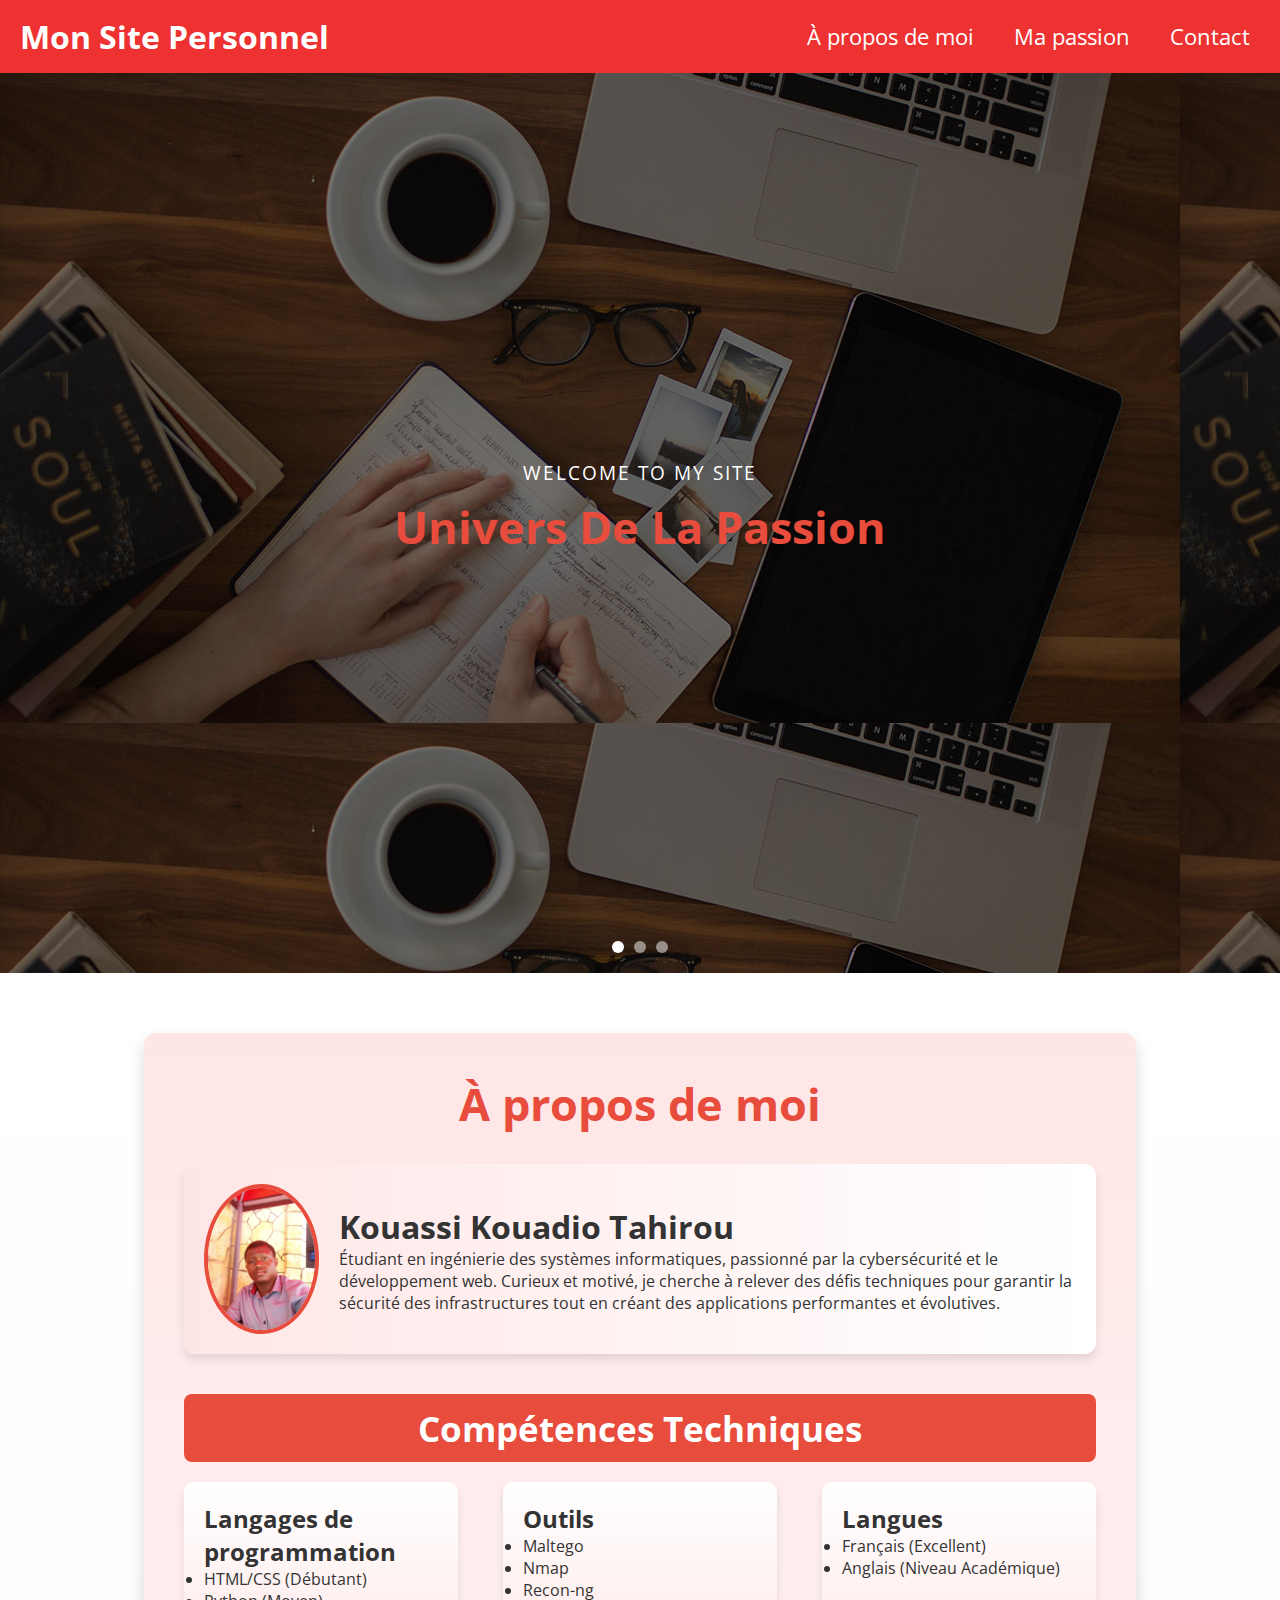
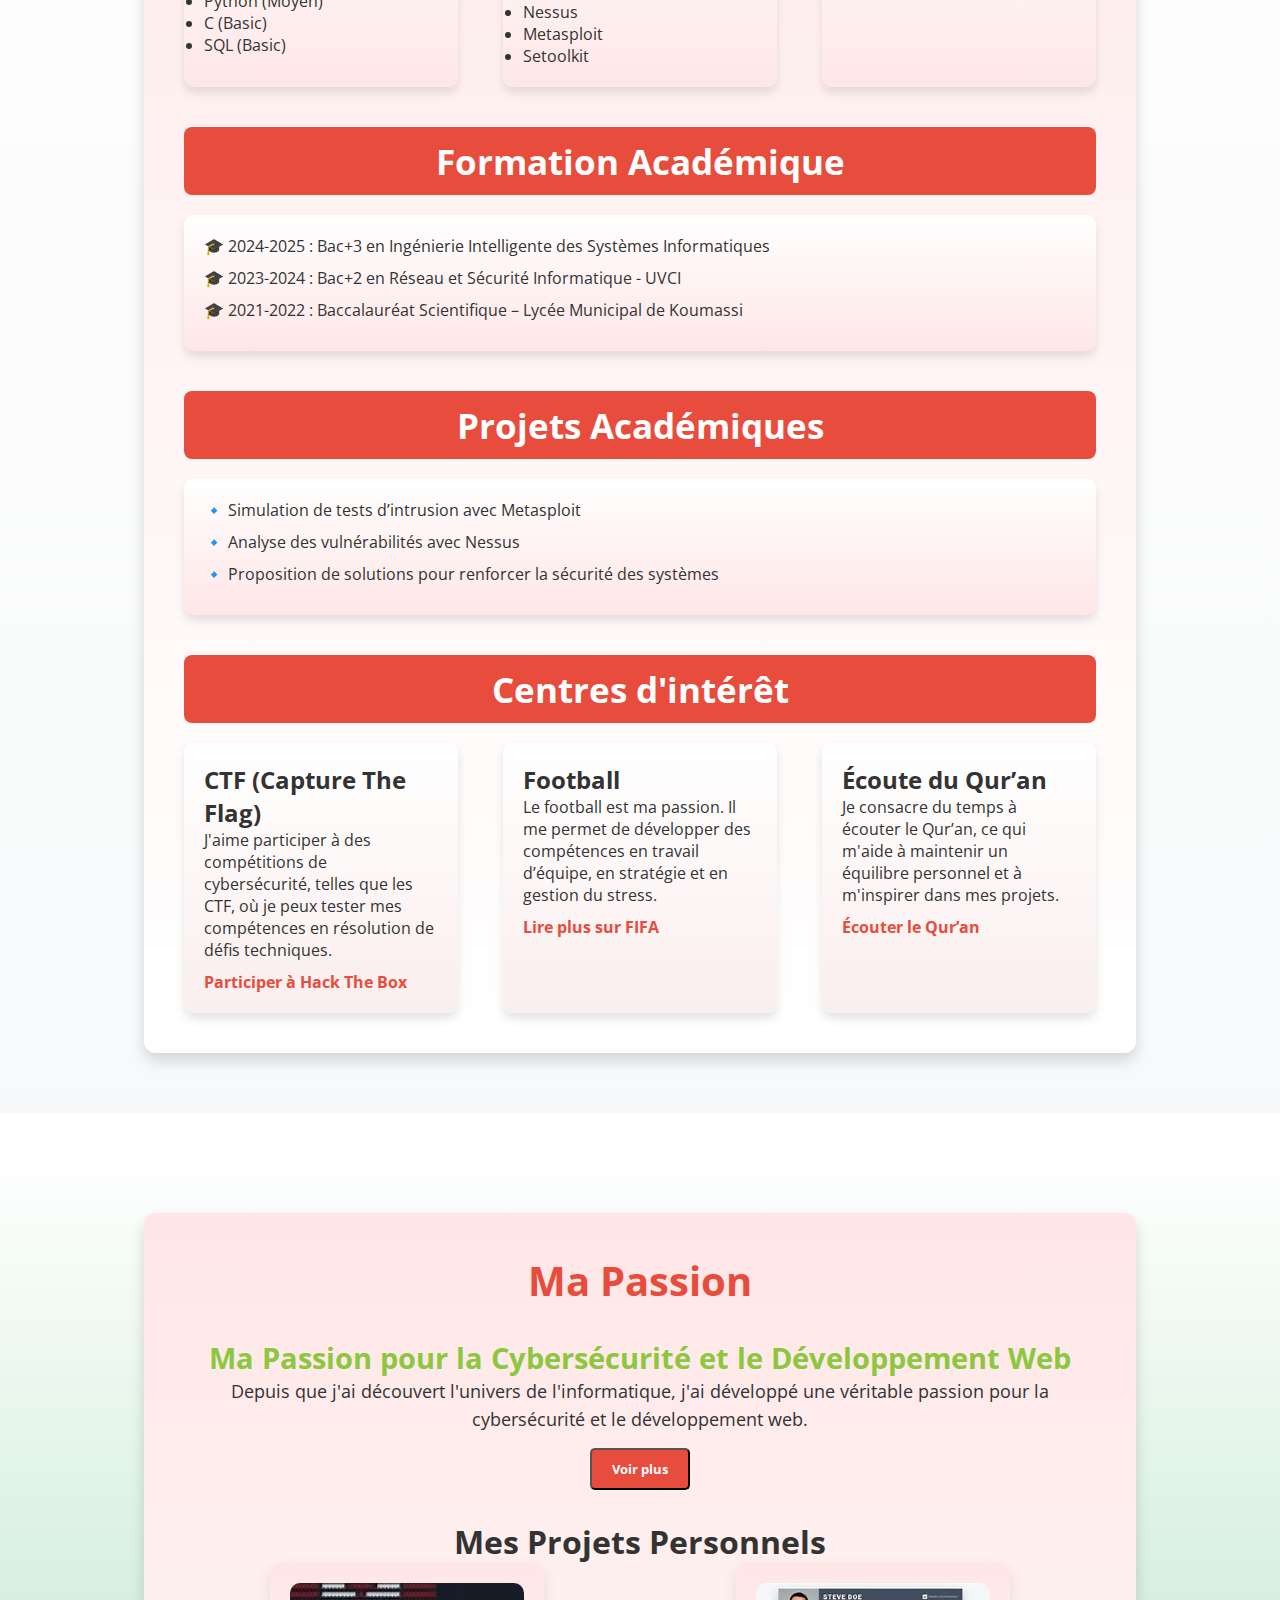
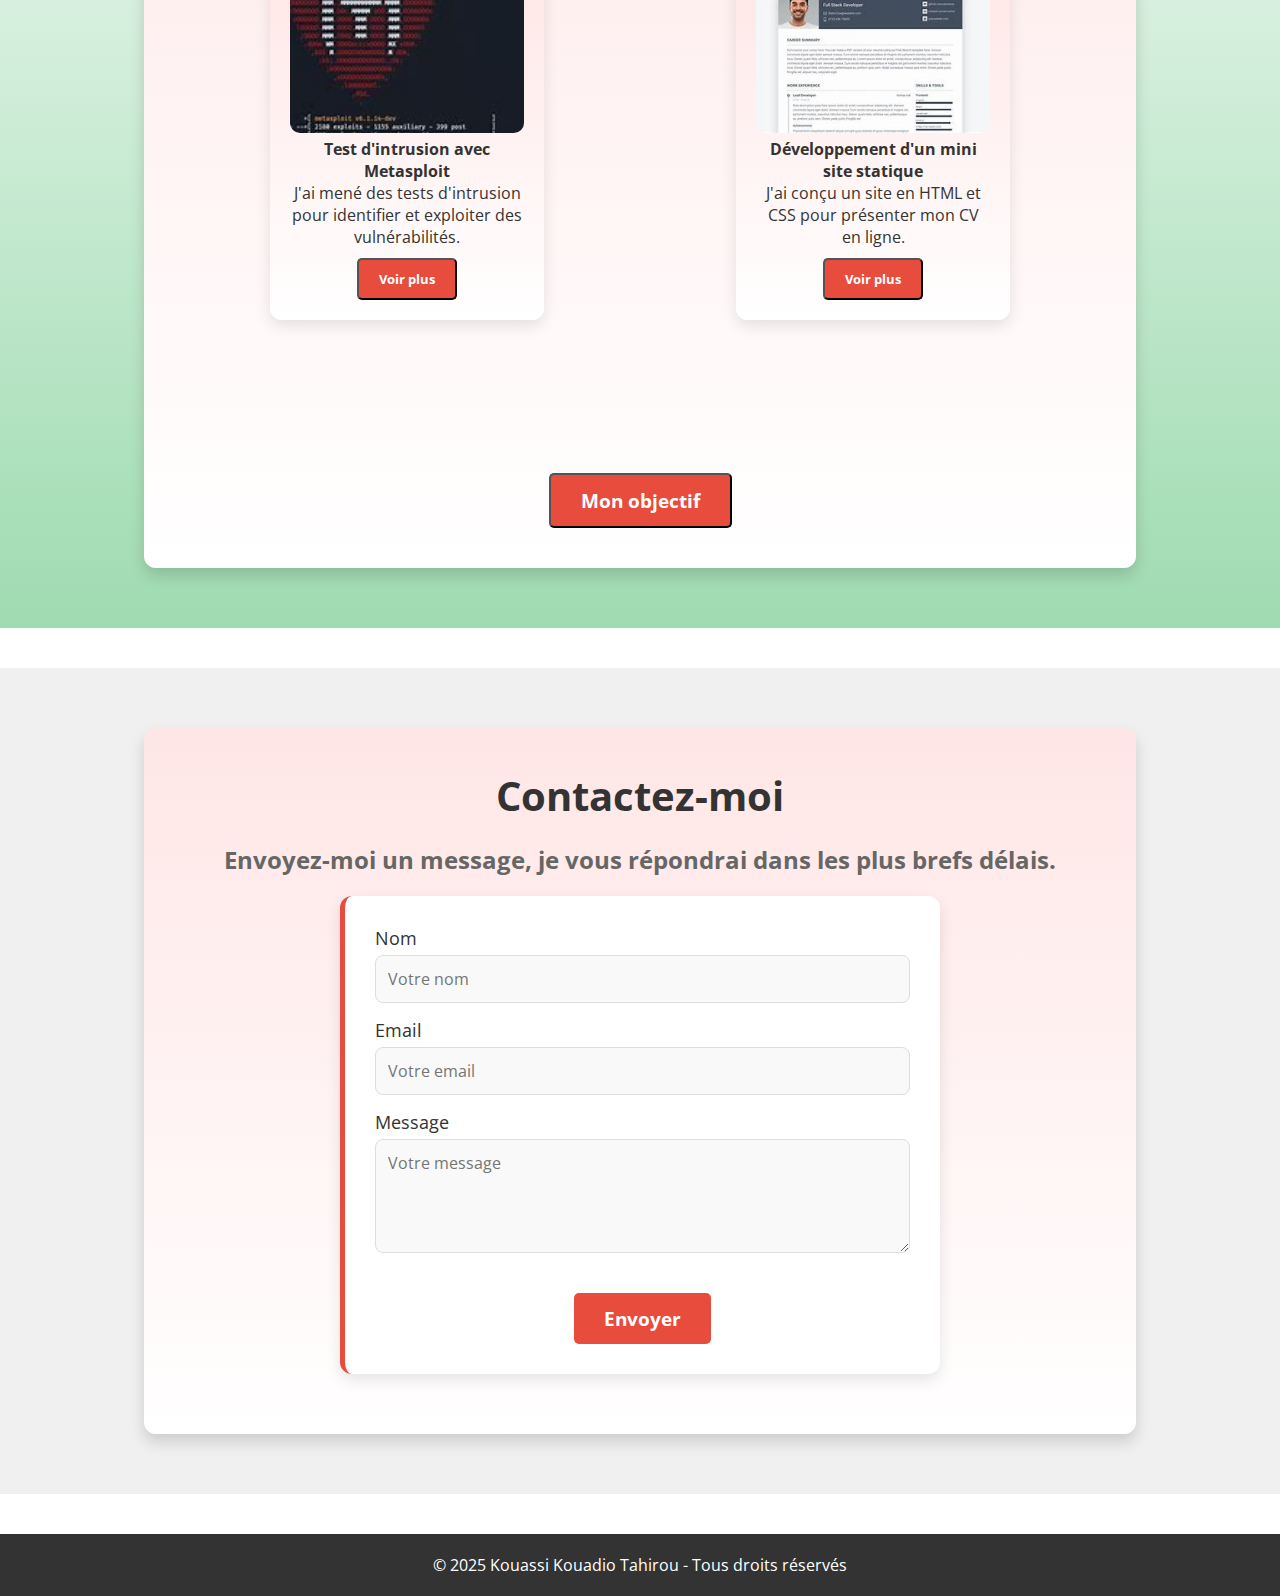
<file: index.html>
<!DOCTYPE html>
<html lang="fr">
<head>
    <meta charset="UTF-8">
    <meta name="viewport" content="width=device-width, initial-scale=1.0">
    <title>Mon Site Personnel</title>
    <link rel="stylesheet" href="style.css">
    <link rel="stylesheet" href="https://cdnjs.cloudflare.com/ajax/libs/font-awesome/4.7.0/css/font-awesome.min.css">
    <link href="https://fonts.googleapis.com/css2?family=Open+Sans:wght@400;500;700&display=swap" rel="stylesheet">
</head>
<body>
    

    <!-- Navigation -->
    <header>
        <nav class="navbar">
            <div class="logo">Mon <span class="highlight">Site</span> Personnel</div>
            <ul class="nav-links">
                <li><a href="#about">À propos de moi</a></li>
                <li><a href="#passion">Ma passion</a></li>
                <li><a href="#contact">Contact</a></li>
            </ul>
        </nav>
    </header>


    <!--Image background-->
    <div class="slider">
      <div class="content">
          <p class="subtitle">WELCOME TO MY SITE</p>
          <h1>Univers De La Passion</h1>
          
      </div>

      <!-- Dots navigation -->
      <div class="dots">
          <span class="dot active" data-slide="0"></span>
          <span class="dot" data-slide="1"></span>
          <span class="dot" data-slide="2"></span>
      </div>
    </div>

   <!-- Section "À propos de moi" #################################################################---->

<section id="about" class="about-section">
  <div class="container">
    <!-- Titre Principal -->
    <h1>À propos de moi</h1>

    <!-- Bloc Informations personnelles -->
    <div class="author-info">
      <img src="imag/moi3.jpg" alt="Tahirou" class="author-photo">
      <div class="bio-info">
        <h2>Kouassi Kouadio Tahirou</h2>
        <p>
          Étudiant en ingénierie des systèmes informatiques, passionné par la cybersécurité 
          et le développement web. Curieux et motivé, je cherche à relever des défis techniques 
          pour garantir la sécurité des infrastructures tout en créant des applications performantes et évolutives.
        </p>
      </div>
    </div>

    <!-- Compétences techniques -->
    <h2 class="section-title">Compétences Techniques</h2>
    <div class="skills">
      <div class="skill-category">
        <h3>Langages de programmation</h3>
        <ul>
          <li>HTML/CSS (Débutant)</li>
          <li>Python (Moyen)</li>
          <li>C (Basic)</li>
          <li>SQL (Basic)</li>
        </ul>
      </div>
      <div class="skill-category">
        <h3>Outils</h3>
        <ul>
          <li>Maltego</li>
          <li>Nmap</li>
          <li>Recon-ng</li>
          <li>Nessus</li>
          <li>Metasploit</li>
          <li>Setoolkit</li>
        </ul>
      </div>
      <div class="skill-category">
        <h3>Langues</h3>
        <ul>
          <li>Français (Excellent)</li>
          <li>Anglais (Niveau Académique)</li>
        </ul>
      </div>
    </div>

    <!-- Formation académique -->
    <h2 class="section-title">Formation Académique</h2>
    <ul class="academic-list">
      <li>🎓 2024-2025 : Bac+3 en Ingénierie Intelligente des Systèmes Informatiques</li>
      <li>🎓 2023-2024 : Bac+2 en Réseau et Sécurité Informatique - UVCI</li>
      <li>🎓 2021-2022 : Baccalauréat Scientifique – Lycée Municipal de Koumassi</li>
    </ul>

    <!-- Projets académiques -->
    <h2 class="section-title">Projets Académiques</h2>
    <ul class="academic-list">
      <li>🔹 Simulation de tests d’intrusion avec Metasploit</li>
      <li>🔹 Analyse des vulnérabilités avec Nessus</li>
      <li>🔹 Proposition de solutions pour renforcer la sécurité des systèmes</li>
    </ul>

    <!-- Centres d'intérêt -->
    <h2 class="section-title">Centres d'intérêt</h2>
    <div class="interests">
      <div class="interest">
        <h3>CTF (Capture The Flag)</h3>
        <p>J'aime participer à des compétitions de cybersécurité, telles que les CTF, où je peux tester mes compétences en résolution de défis techniques.</p>
        <a href="https://www.hackthebox.eu/" target="_blank">Participer à Hack The Box</a>
      </div>
      <div class="interest">
        <h3>Football</h3>
        <p>Le football est ma passion. Il me permet de développer des compétences en travail d’équipe, en stratégie et en gestion du stress.</p>
        <a href="https://www.fifa.com/" target="_blank">Lire plus sur FIFA</a>
      </div>
      <div class="interest">
        <h3>Écoute du Qur’an</h3>
        <p>Je consacre du temps à écouter le Qur’an, ce qui m'aide à maintenir un équilibre personnel et à m'inspirer dans mes projets.</p>
        <a href="https://www.quran.com/" target="_blank">Écouter le Qur’an</a>
      </div>
    </div>
  </div>
</section>
<!-- Section Ma Passion #################################################################################-->
<section id="passion" class="passion-section">
  <div class="container">
      <h1>Ma Passion</h1>
      <h2>Ma Passion pour la Cybersécurité et le Développement Web</h2>

      <!-- Introduction -->
      <div class="intro">
          <p>Depuis que j'ai découvert l'univers de l'informatique, j'ai développé une véritable passion pour la cybersécurité et le développement web.</p>
          <button class="btn" id="more-intro">Voir plus</button>
      </div>

      <!-- Mes Projets Personnels -->
      <div class="projects">
          <h3>Mes Projets Personnels</h3>
          <div class="project-cards">
              <!-- Carte 1 -->
              <div class="project-card">
                  <img src="imag/metasploit.jpg" alt="Test d'intrusion" class="project-image">
                  <h4>Test d'intrusion avec Metasploit</h4>
                  <p>J'ai mené des tests d'intrusion pour identifier et exploiter des vulnérabilités.</p>
                  <button class="btn voir-plus" data-target="metasploit">Voir plus</button>
              </div>
              <!-- Carte 2 -->
              <div class="project-card">
                  <img src="imag/cv.jpg" alt="Développement web" class="project-image">
                  <h4>Développement d'un mini site statique</h4>
                  <p>J'ai conçu un site en HTML et CSS pour présenter mon CV en ligne.</p>
                  <button class="btn voir-plus" data-target="webDev">Voir plus</button>
              </div>
          </div>
      </div>

      <!-- Citation -->
      <div class="quote">
          <p id="quote">"La sécurité, c'est une course sans fin. Ceux qui arrêtent de courir deviennent des cibles."</p>
      </div>

      <!-- Objectif Professionnel -->
      <div class="goal">
          <button class="btn" id="goal-button">Mon objectif</button>
      </div>
  </div>
</section>

<!-- Pop-up -->
<div id="popup-container" class="popup-container">
  <div class="popup-content">
      <span class="close-btn">&times;</span>
      <p id="popup-text"></p>
  </div>
</div>

<!-- CONTACT ###############################################################################################-->
<section id="contact" class="contact-section">
  <div class="container">
      <h1>Contactez-moi</h1>
      <h2>Envoyez-moi un message, je vous répondrai dans les plus brefs délais.</h2>

      <!-- Formulaire de Contact -->
      <form id="contact-form" class="contact-form">
          <div class="form-group">
              <label for="name">Nom</label>
              <input type="text" id="name" name="name" placeholder="Votre nom" required>
          </div>
          <div class="form-group">
              <label for="email">Email</label>
              <input type="email" id="email" name="email" placeholder="Votre email" required>
          </div>
          <div class="form-group">
              <label for="message">Message</label>
              <textarea id="message" name="message" placeholder="Votre message" rows="4" required></textarea>
          </div>
          <button type="submit" class="btn">Envoyer</button>
      </form>
      
      <div id="form-response" class="form-response"></div>
  </div>
</section>


<!-- Section Copyright -->
<section class="copyright-section">
  <div class="container1">
      <p>&copy; 2025 Kouassi Kouadio Tahirou - Tous droits réservés</p>
  </div>
</section>



    <script src="script.js"></script>
</body>
</html>


<!-- Fin de mon programme-->
</file>
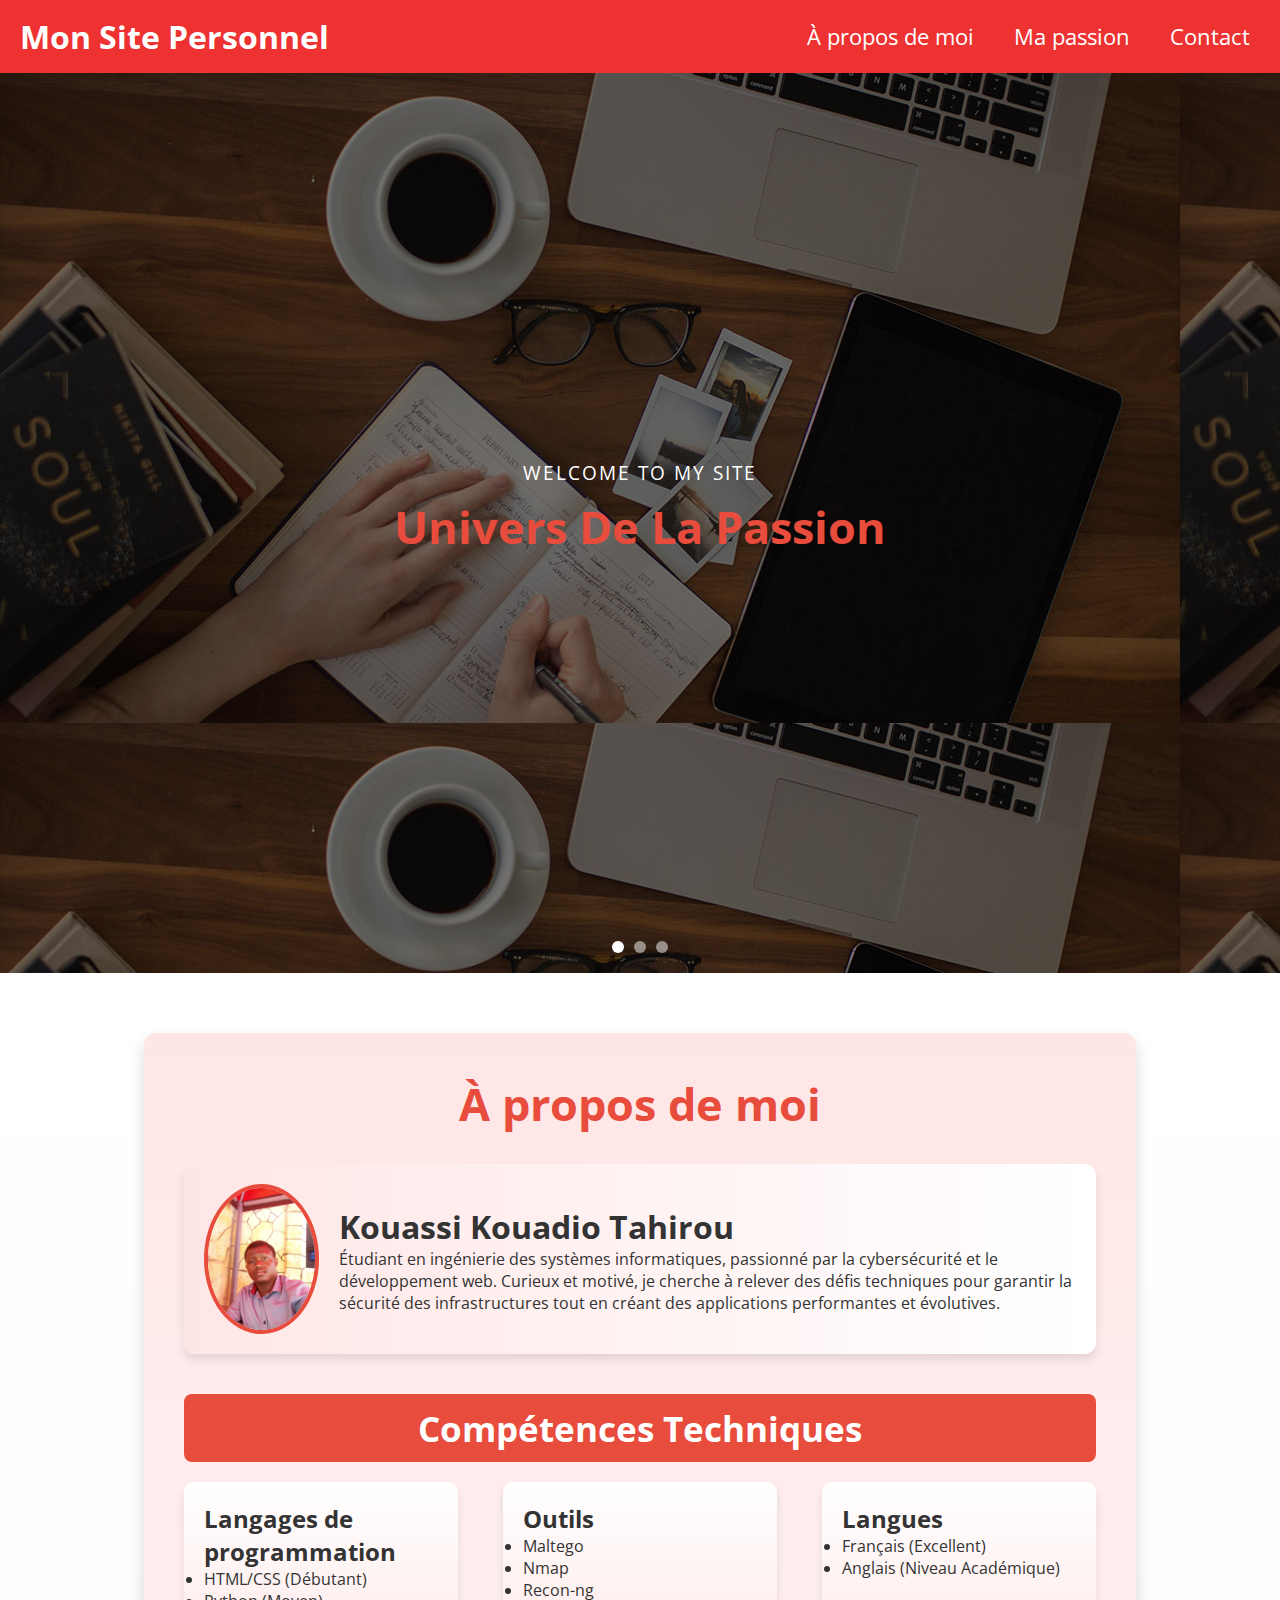
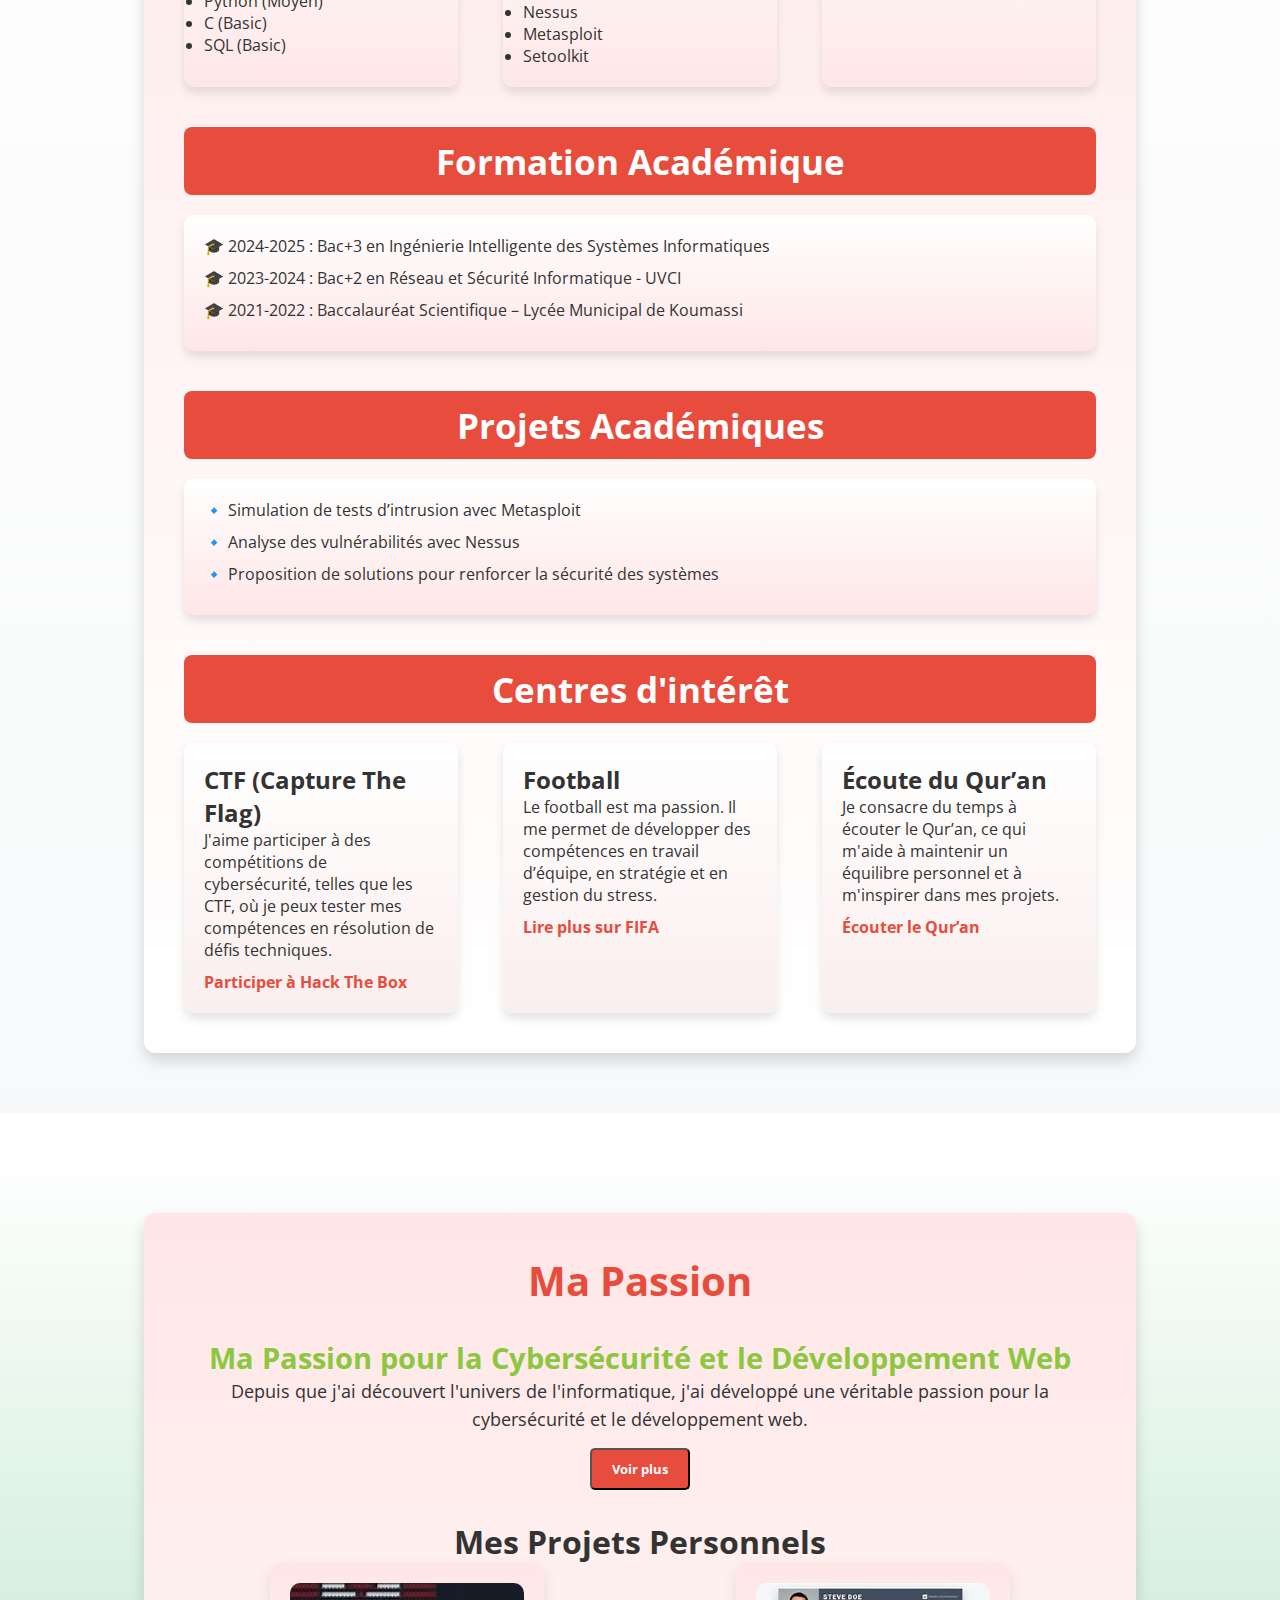
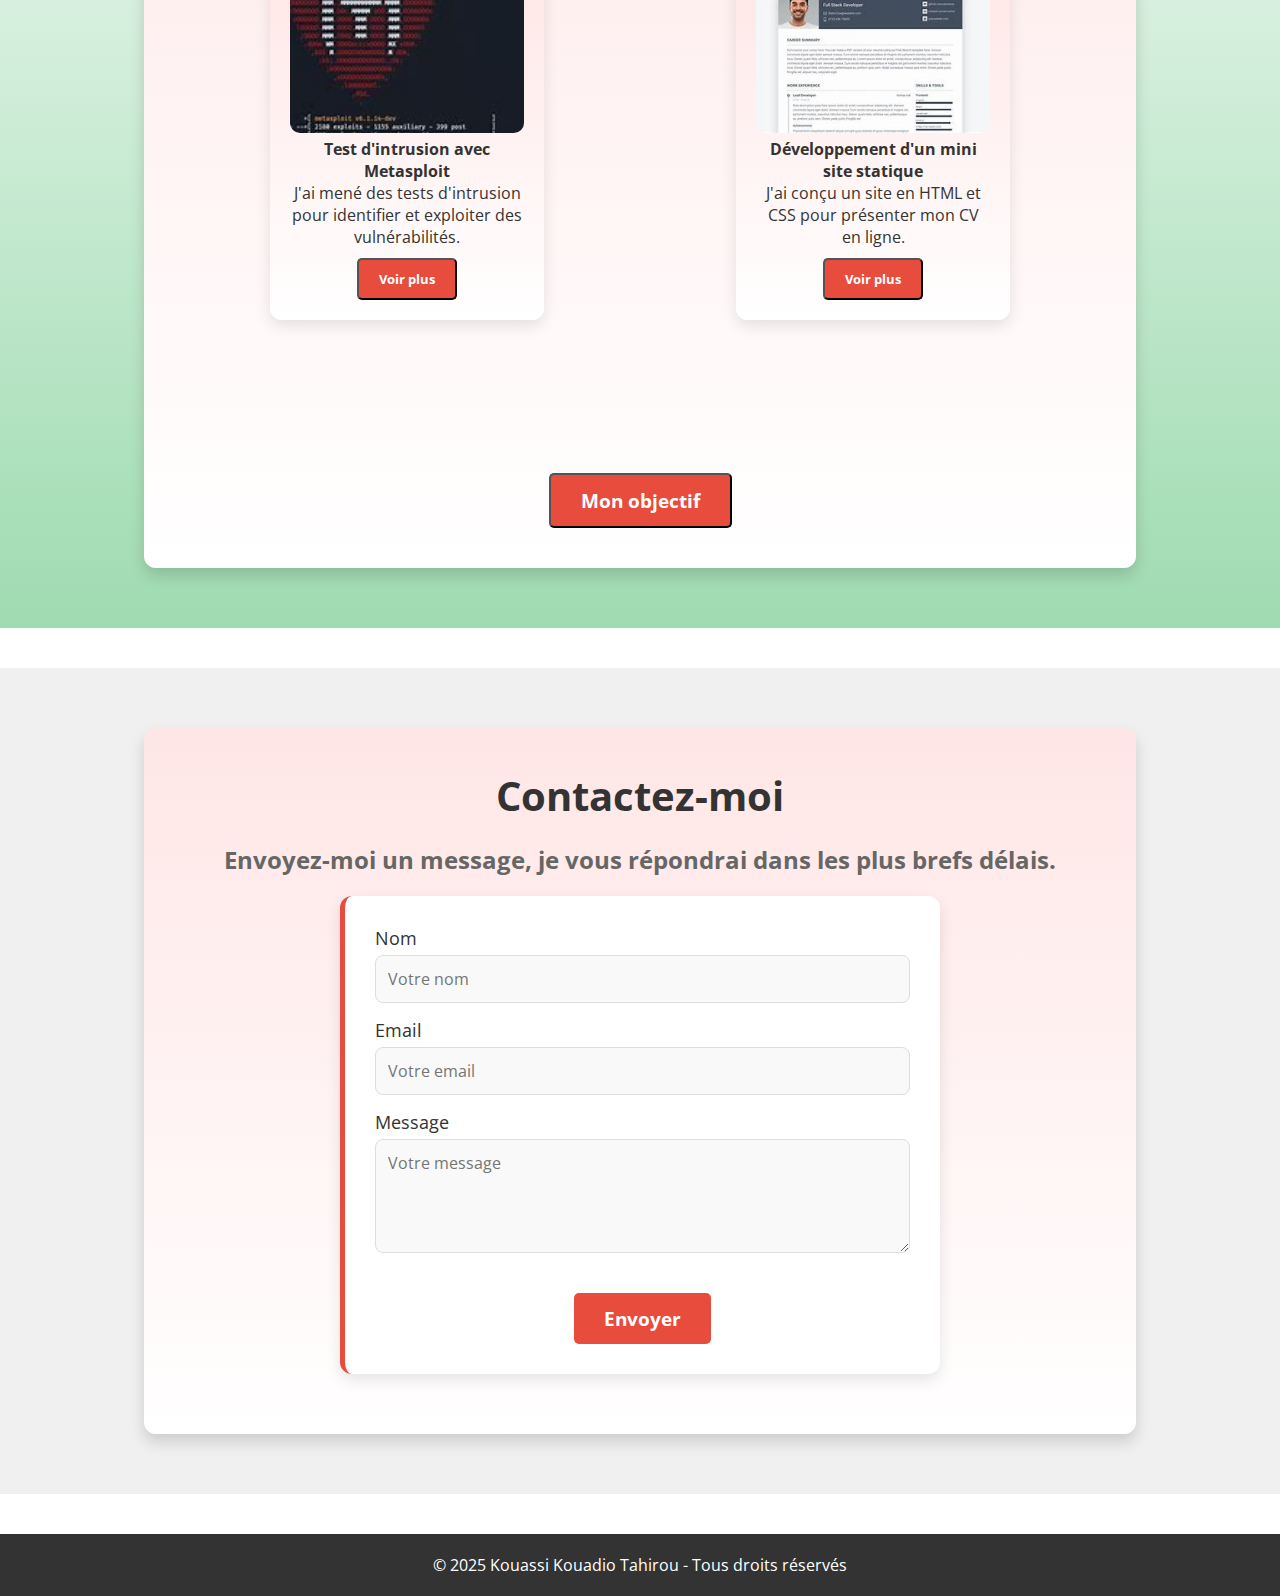
<file: fichiers/index.html>
<!DOCTYPE html>
<html lang="fr">
<head>
    <meta charset="UTF-8">
    <meta name="viewport" content="width=device-width, initial-scale=1.0">
    <title>Mon Site Personnel</title>
    <link rel="stylesheet" href="style.css">
    <link rel="stylesheet" href="https://cdnjs.cloudflare.com/ajax/libs/font-awesome/4.7.0/css/font-awesome.min.css">
    <link href="https://fonts.googleapis.com/css2?family=Open+Sans:wght@400;500;700&display=swap" rel="stylesheet">
</head>
<body>
    

    <!-- Navigation -->
    <header>
        <nav class="navbar">
            <div class="logo">Mon <span class="highlight">Site</span> Personnel</div>
            <ul class="nav-links">
                <li><a href="#about">À propos de moi</a></li>
                <li><a href="#passion">Ma passion</a></li>
                <li><a href="#contact">Contact</a></li>
            </ul>
        </nav>
    </header>


    <!--Image background-->
    <div class="slider">
      <div class="content">
          <p class="subtitle">WELCOME TO MY SITE</p>
          <h1>Univers De La Passion</h1>
          
      </div>

      <!-- Dots navigation -->
      <div class="dots">
          <span class="dot active" data-slide="0"></span>
          <span class="dot" data-slide="1"></span>
          <span class="dot" data-slide="2"></span>
      </div>
    </div>

   <!-- Section "À propos de moi" #################################################################---->

<section id="about" class="about-section">
  <div class="container">
    <!-- Titre Principal -->
    <h1>À propos de moi</h1>

    <!-- Bloc Informations personnelles -->
    <div class="author-info">
      <img src="../imag/moi3.jpg" alt="Tahirou" class="author-photo">
      <div class="bio-info">
        <h2>Kouassi Kouadio Tahirou</h2>
        <p>
          Étudiant en ingénierie des systèmes informatiques, passionné par la cybersécurité 
          et le développement web. Curieux et motivé, je cherche à relever des défis techniques 
          pour garantir la sécurité des infrastructures tout en créant des applications performantes et évolutives.
        </p>
      </div>
    </div>

    <!-- Compétences techniques -->
    <h2 class="section-title">Compétences Techniques</h2>
    <div class="skills">
      <div class="skill-category">
        <h3>Langages de programmation</h3>
        <ul>
          <li>HTML/CSS (Débutant)</li>
          <li>Python (Moyen)</li>
          <li>C (Basic)</li>
          <li>SQL (Basic)</li>
        </ul>
      </div>
      <div class="skill-category">
        <h3>Outils</h3>
        <ul>
          <li>Maltego</li>
          <li>Nmap</li>
          <li>Recon-ng</li>
          <li>Nessus</li>
          <li>Metasploit</li>
          <li>Setoolkit</li>
        </ul>
      </div>
      <div class="skill-category">
        <h3>Langues</h3>
        <ul>
          <li>Français (Excellent)</li>
          <li>Anglais (Niveau Académique)</li>
        </ul>
      </div>
    </div>

    <!-- Formation académique -->
    <h2 class="section-title">Formation Académique</h2>
    <ul class="academic-list">
      <li>🎓 2024-2025 : Bac+3 en Ingénierie Intelligente des Systèmes Informatiques</li>
      <li>🎓 2023-2024 : Bac+2 en Réseau et Sécurité Informatique - UVCI</li>
      <li>🎓 2021-2022 : Baccalauréat Scientifique – Lycée Municipal de Koumassi</li>
    </ul>

    <!-- Projets académiques -->
    <h2 class="section-title">Projets Académiques</h2>
    <ul class="academic-list">
      <li>🔹 Simulation de tests d’intrusion avec Metasploit</li>
      <li>🔹 Analyse des vulnérabilités avec Nessus</li>
      <li>🔹 Proposition de solutions pour renforcer la sécurité des systèmes</li>
    </ul>

    <!-- Centres d'intérêt -->
    <h2 class="section-title">Centres d'intérêt</h2>
    <div class="interests">
      <div class="interest">
        <h3>CTF (Capture The Flag)</h3>
        <p>J'aime participer à des compétitions de cybersécurité, telles que les CTF, où je peux tester mes compétences en résolution de défis techniques.</p>
        <a href="https://www.hackthebox.eu/" target="_blank">Participer à Hack The Box</a>
      </div>
      <div class="interest">
        <h3>Football</h3>
        <p>Le football est ma passion. Il me permet de développer des compétences en travail d’équipe, en stratégie et en gestion du stress.</p>
        <a href="https://www.fifa.com/" target="_blank">Lire plus sur FIFA</a>
      </div>
      <div class="interest">
        <h3>Écoute du Qur’an</h3>
        <p>Je consacre du temps à écouter le Qur’an, ce qui m'aide à maintenir un équilibre personnel et à m'inspirer dans mes projets.</p>
        <a href="https://www.quran.com/" target="_blank">Écouter le Qur’an</a>
      </div>
    </div>
  </div>
</section>
<!-- Section Ma Passion #################################################################################-->
<section id="passion" class="passion-section">
  <div class="container">
      <h1>Ma Passion</h1>
      <h2>Ma Passion pour la Cybersécurité et le Développement Web</h2>

      <!-- Introduction -->
      <div class="intro">
          <p>Depuis que j'ai découvert l'univers de l'informatique, j'ai développé une véritable passion pour la cybersécurité et le développement web.</p>
          <button class="btn" id="more-intro">Voir plus</button>
      </div>

      <!-- Mes Projets Personnels -->
      <div class="projects">
          <h3>Mes Projets Personnels</h3>
          <div class="project-cards">
              <!-- Carte 1 -->
              <div class="project-card">
                  <img src="../imag/metasploit.jpg" alt="Test d'intrusion" class="project-image">
                  <h4>Test d'intrusion avec Metasploit</h4>
                  <p>J'ai mené des tests d'intrusion pour identifier et exploiter des vulnérabilités.</p>
                  <button class="btn voir-plus" data-target="metasploit">Voir plus</button>
              </div>
              <!-- Carte 2 -->
              <div class="project-card">
                  <img src="../imag/cv.jpg" alt="Développement web" class="project-image">
                  <h4>Développement d'un mini site statique</h4>
                  <p>J'ai conçu un site en HTML et CSS pour présenter mon CV en ligne.</p>
                  <button class="btn voir-plus" data-target="webDev">Voir plus</button>
              </div>
          </div>
      </div>

      <!-- Citation -->
      <div class="quote">
          <p id="quote">"La sécurité, c'est une course sans fin. Ceux qui arrêtent de courir deviennent des cibles."</p>
      </div>

      <!-- Objectif Professionnel -->
      <div class="goal">
          <button class="btn" id="goal-button">Mon objectif</button>
      </div>
  </div>
</section>

<!-- Pop-up -->
<div id="popup-container" class="popup-container">
  <div class="popup-content">
      <span class="close-btn">&times;</span>
      <p id="popup-text"></p>
  </div>
</div>

<!-- CONTACT ###############################################################################################-->
<section id="contact" class="contact-section">
  <div class="container">
      <h1>Contactez-moi</h1>
      <h2>Envoyez-moi un message, je vous répondrai dans les plus brefs délais.</h2>

      <!-- Formulaire de Contact -->
      <form id="contact-form" class="contact-form">
          <div class="form-group">
              <label for="name">Nom</label>
              <input type="text" id="name" name="name" placeholder="Votre nom" required>
          </div>
          <div class="form-group">
              <label for="email">Email</label>
              <input type="email" id="email" name="email" placeholder="Votre email" required>
          </div>
          <div class="form-group">
              <label for="message">Message</label>
              <textarea id="message" name="message" placeholder="Votre message" rows="4" required></textarea>
          </div>
          <button type="submit" class="btn">Envoyer</button>
      </form>
      
      <div id="form-response" class="form-response"></div>
  </div>
</section>


<!-- Section Copyright -->
<section class="copyright-section">
  <div class="container1">
      <p>&copy; 2025 Kouassi Kouadio Tahirou - Tous droits réservés</p>
  </div>
</section>



    <script src="script.js"></script>
</body>
</html>


<!-- Fin de mon programme-->
</file>
<file: style.css>
/* Reset */
* {
  margin: 0;
  padding: 0;
  box-sizing: border-box;
  font-family: 'Open Sans', sans-serif;
}

/* Couleurs et typographie */
body {
  background-color: #ffffff;
  color: #333;
}

h1, h2, h3 {
  font-weight: bold;
}

h1 {
  font-size: 2.5rem;
}

h2 {
  font-size: 2rem;
}

h3 {
  font-size: 1.5rem;
}



/* Navbar */
.navbar {
  background-color: #ee3131;
  color: white;
  padding: 15px 20px;
  display: flex;
  justify-content: space-between;
  align-items: center;
}

.navbar .logo {
  font-size: 2rem;
  font-weight: bold;
}

.navbar .nav-links {
  list-style: none;
  display: flex;
  gap: 20px;
}

.navbar .nav-links a {
  text-decoration: none;
  color: white;
  font-size: 1.4rem;
  padding: 5px 10px;
  transition: background-color 0.3s;
}

.navbar .nav-links a:hover {
  background-color: #3f48c6;
  border-radius: 10px;
}

/* Sections */
.section {
  padding: 50px;
}

.container {
  width: 80%;
  margin: 0 auto;
}

.about-section, .interests-section, .passion-section, .contact-section {
  margin-bottom: 40px;
}


/* Slider container */
.slider {
  position: relative;
  width: 100%;
  height: 100vh; 
  overflow: hidden;
}

/* Background slider */
.slider::before {
  content: "";
  position: absolute;
  top: 0;
  left: 0;
  width: 100%;
  height: 100%;
  background-size: cover;  
  background-position: center; 
  background-repeat: no-repeat;
  z-index: 1;
  transition: background-image 1.5s ease-in-out;
}

/* Content overlay */
.content {
  position: absolute;
  top: 50%;
  left: 50%;
  transform: translate(-50%, -50%);
  text-align: center;
  color: white;
  z-index: 2;
}

.subtitle {
  font-size: 1.2rem;
  margin-bottom: 10px;
  letter-spacing: 2px;
}

h1 {
  font-size: 2.5rem;  
  margin-bottom: 20px;
}

.btn {
  background-color: #e74c3c;
  color: white;
  padding: 10px 20px;
  text-decoration: none;
  border-radius: 5px;
  font-weight: bold;
  transition: background-color 0.3s;
}

.btn:hover {
  background-color: #0056b3;
}

/* Dots navigation */
.dots {
  position: absolute;
  bottom: 20px;
  left: 50%;
  transform: translateX(-50%);
  display: flex;
  gap: 10px;
  z-index: 3;
}

.dot {
  width: 12px;
  height: 12px;
  background-color: white;
  border-radius: 50%;
  opacity: 0.5;
  cursor: pointer;
  transition: opacity 0.3s;
}

.dot.active {
  opacity: 1;
}

/* Section "À propos de moi" ##############################################################################*/

* {
  margin: 0;
  padding: 0;
  box-sizing: border-box;
  font-family: 'Open Sans', sans-serif;
}

/* Couleurs  */
body {
  background-color: #ffffff;
  color: #333;
}

h1, h2, h3 {
  font-weight: bold;
}

h1 {
  font-size: 2.5rem;
}

h2 {
  font-size: 2rem;
}

h3 {
  font-size: 1.5rem;
}


.about-section {
  padding: 60px 20px;
  background: linear-gradient(to bottom, #ffffff, #f8f9fa);
}

/* Conteneur */
.container {
  max-width: 1100px;
  margin: auto;
  padding: 40px;
  border-radius: 12px;
  background: #fff;
  box-shadow: 0 8px 15px rgba(0, 0, 0, 0.15);
}

/* Titres principaux */
h1 {
  text-align: center;
  font-size: 2.8rem;
  color: #e74c3c;
  margin-bottom: 30px;
}

.section-title {
  text-align: center;
  font-size: 2.2rem;
  color: #fff;
  background: #e74c3c;
  padding: 10px;
  border-radius: 8px;
  margin: 40px 0 20px 0;
}

/* Bloc "À propos de moi" */
.author-info {
  display: flex;
  align-items: center;
  gap: 20px;
  background: linear-gradient(to right, #ffe6e6, #fff);
  padding: 20px;
  border-radius: 12px;
  box-shadow: 0 6px 10px rgba(0, 0, 0, 0.1);
}

.author-photo {
  width: 150px;
  height: 150px;
  border-radius: 50%;
  object-fit: cover;
  border: 4px solid #e74c3c;
}

/* Compétences techniques */
.skills {
  display: flex;
  justify-content: space-between;
  margin-top: 20px;
  gap: 20px;
}

.skill-category {
  width: 30%;
  background: linear-gradient(to bottom, #ffffff, #ffe6e6);
  padding: 20px;
  border-radius: 10px;
  box-shadow: 0 6px 10px rgba(0, 0, 0, 0.1);
  transition: transform 0.3s ease-in-out;
}

.skill-category:hover {
  transform: translateY(-5px);
}

/* Formation académique et projets */
.academic-list {
  background: linear-gradient(to bottom, #ffffff, #ffe6e6);
  padding: 20px;
  border-radius: 10px;
  box-shadow: 0 6px 10px rgba(0, 0, 0, 0.1);
  margin: 20px 0;
  list-style-type: none;
}

.academic-list li {
  font-size: 1rem;
  margin-bottom: 10px;
}

/* Centres d'intérêt */
.interests {
  display: flex;
  justify-content: space-between;
  gap: 20px;
  margin-top: 20px;
}

.interest {
  width: 30%;
  background: linear-gradient(to bottom, #ffffff, #fbeeee);
  padding: 20px;
  border-radius: 10px;
  box-shadow: 0 6px 10px rgba(0, 0, 0, 0.1);
  transition: transform 0.3s ease-in-out;
}

.interest:hover {
  transform: translateY(-5px);
}

/* Liens */
.interest a {
  display: inline-block;
  margin-top: 10px;
  color: #e74c3c;
  text-decoration: none;
  font-weight: bold;
}

.interest a:hover {
  text-decoration: underline;
}

/* Responsive */
@media screen and (max-width: 768px) {
  .author-info, .skills, .interests {
    flex-direction: column;
  }

  .skill-category, .interest {
    width: 100%;
  }
}



/* Ma Passion ################################################################################################*/
.passion-section {
  padding: 60px 20px;
  background: linear-gradient(to bottom, #ffffff, #9fdbb1);
  color: #333;
  text-align: center;
}

.container {
  background: linear-gradient(to top, #ffffff, #ffe6e6);
}

/* Titres */
.passion-section h1 {
  font-size: 2.5rem;
  color: #e74c3c;
}

.passion-section h2 {
  font-size: 1.8rem;
  color: #8dc63f;
}

/* Introduction */
.intro {
  margin-bottom: 30px;
}

.intro p {
  font-size: 1.1rem;
  line-height: 1.6;
}

.intro .btn {
  margin-top: 15px;
  background-color: #e74c3c;
  color: white;
  padding: 10px 20px;
  border-radius: 5px;
  font-weight: bold;
  transition: background-color 0.3s;
}

.intro .btn:hover {
  background-color: #0056b3;
}

/* Projets Personnels */
.projects {
  margin-bottom: 50px;
}

.projects h3 {
  font-size: 2rem;
  color: #333;
}

.project-cards {
  display: flex;
  justify-content: space-around;
  gap: 20px;
}

.project-card {
  width: 30%;
  background: linear-gradient(to top, #ffffff, #ffe6e6);
  padding: 20px;
  border-radius: 12px;
  box-shadow: 0 6px 15px rgba(0, 0, 0, 0.1);
  text-align: center;
  transition: transform 0.3s ease;
}

.project-card:hover {
  transform: scale(1.05);
}

.project-card img {
  width: 100%;
  height: 150px;
  object-fit: cover;
  border-radius: 10px;
}

.project-card .btn {
  margin-top: 10px;
}

.project-card .btn:hover {
  background-color: #8dc63f;
}

/* Citation dynamique */
.quote {
  margin-top: 30px;
  font-size: 1.2rem;
  font-style: italic;
  color: #333;
}

/* Objectif Professionnel */
.goal {
  margin-top: 50px;
}

.goal .btn {
  background-color: #e74c3c;
  padding: 12px 30px;
  font-size: 1.2rem;
  transition: background-color 0.3s;
}

.goal .btn:hover {
  background-color: #c0392b;
}

/* Pop-up */
.popup-container {
  display: none;
  position: fixed;
  top: 0;
  left: 0;
  width: 100%;
  height: 100%;
  background: rgba(0, 0, 0, 0.6);
  justify-content: center;
  align-items: center;
}

.popup-content {
  background: white;
  padding: 20px;
  border-radius: 10px;
  width: 80%;
  max-width: 600px;
  text-align: center;
  position: relative;
}

.close-btn {
  position: absolute;
  top: 10px;
  right: 15px;
  font-size: 24px;
  cursor: pointer;
}

/* Responsive */
@media screen and (max-width: 768px) {
  .project-cards {
      flex-direction: column;
  }

  .project-card {
      width: 100%;
  }
}



/* Section Contact ########################################################################################*/
.contact-section {
  padding: 60px 20px;
  background-color: #f0f0f0;
  text-align: center;
}

.contact-section h1, .contact-section h2 {
  font-size: 2.5rem;
  color: #333;
  margin-bottom: 20px;
}

.contact-section h2 {
  font-size: 1.5rem;
  color: #666;
}

.contact-form {
  display: flex;
  flex-direction: column;
  align-items: center;
  max-width: 600px;
  margin: 0 auto;
  background-color: #ffffff;
  padding: 30px;
  border-radius: 12px;
  box-shadow: 0 6px 15px rgba(0, 0, 0, 0.1);
  border-left: 5px solid #e74c3c; /* Bordure gauche bleue */
}

.contact-form .form-group {
  margin-bottom: 15px;
  width: 100%;
  text-align: left;
}

.contact-form label {
  font-size: 1.1rem;
  color: #333;
  margin-bottom: 5px;
  display: block;
}

.contact-form input, .contact-form textarea {
  width: 100%;
  padding: 12px;
  font-size: 1rem;
  border-radius: 8px;
  border: 1px solid #ddd;
  outline: none;
  box-sizing: border-box;
  transition: border-color 0.3s;
  background-color: #f9f9f9; 
}

.contact-form input:focus, .contact-form textarea:focus {
  border-color: #007bff;
  background-color: #ffffff; /
}

.contact-form button {
  background-color: #e74c3c;
  color: white;
  padding: 12px 30px;
  font-size: 1.2rem;
  border-radius: 5px;
  cursor: pointer;
  transition: background-color 0.3s;
  border: none;
  margin-top: 20px;
}

.contact-form button:hover {
  background-color: #0056b3;
}

.form-response {
  margin-top: 20px;
  font-size: 1rem;
  color: #333;
  font-weight: bold;
}

.form-response.success {
  color: #8dc63f;
}

.form-response.error {
  color: #e74c3c;
}

/* Animation pour faire disparaître le message de succès */
.form-response {
  opacity: 1;
  transition: opacity 2s ease-out;
}

.form-response.hide {
  opacity: 0;
}

/* Responsive */
@media screen and (max-width: 768px) {
  .contact-form {
      padding: 20px;
  }

  .contact-form input, .contact-form textarea {
      font-size: 0.9rem;
  }

  .contact-form button {
      font-size: 1rem;
  }
}

/* Section Copyright #########################################################################*/
.copyright-section {
  padding: 20px 0;
  background-color: #333;
  color: white;
  text-align: center;
  font-size: 1rem;
}

.copyright-section p {
  margin: 0;
  font-weight: normal;
}

.copyright-section a {
  color: #b92626;
  text-decoration: none;
}

.copyright-section a:hover {
  text-decoration: underline;
}

/*########### Citation ################*/

.quote {
  text-align: center;
  font-size: 1.5rem;
  font-style: italic;
  color: #333;
  margin-top: 20px;
  height: 53px; 
  display: flex;
  align-items: center;
  justify-content: center;
}

#quote {
  opacity: 0;
  transition: opacity 1s ease-in-out;
}
</file>
<file: fichiers/style.css>
/* Reset */
* {
  margin: 0;
  padding: 0;
  box-sizing: border-box;
  font-family: 'Open Sans', sans-serif;
}

/* Couleurs et typographie */
body {
  background-color: #ffffff;
  color: #333;
}

h1, h2, h3 {
  font-weight: bold;
}

h1 {
  font-size: 2.5rem;
}

h2 {
  font-size: 2rem;
}

h3 {
  font-size: 1.5rem;
}



/* Navbar */
.navbar {
  background-color: #ee3131;
  color: white;
  padding: 15px 20px;
  display: flex;
  justify-content: space-between;
  align-items: center;
}

.navbar .logo {
  font-size: 2rem;
  font-weight: bold;
}

.navbar .nav-links {
  list-style: none;
  display: flex;
  gap: 20px;
}

.navbar .nav-links a {
  text-decoration: none;
  color: white;
  font-size: 1.4rem;
  padding: 5px 10px;
  transition: background-color 0.3s;
}

.navbar .nav-links a:hover {
  background-color: #3f48c6;
  border-radius: 10px;
}

/* Sections */
.section {
  padding: 50px;
}

.container {
  width: 80%;
  margin: 0 auto;
}

.about-section, .interests-section, .passion-section, .contact-section {
  margin-bottom: 40px;
}


/* Slider container */
.slider {
  position: relative;
  width: 100%;
  height: 100vh; 
  overflow: hidden;
}

/* Background slider */
.slider::before {
  content: "";
  position: absolute;
  top: 0;
  left: 0;
  width: 100%;
  height: 100%;
  background-size: cover;  
  background-position: center; 
  background-repeat: no-repeat;
  z-index: 1;
  transition: background-image 1.5s ease-in-out;
}

/* Content overlay */
.content {
  position: absolute;
  top: 50%;
  left: 50%;
  transform: translate(-50%, -50%);
  text-align: center;
  color: white;
  z-index: 2;
}

.subtitle {
  font-size: 1.2rem;
  margin-bottom: 10px;
  letter-spacing: 2px;
}

h1 {
  font-size: 2.5rem;  
  margin-bottom: 20px;
}

.btn {
  background-color: #e74c3c;
  color: white;
  padding: 10px 20px;
  text-decoration: none;
  border-radius: 5px;
  font-weight: bold;
  transition: background-color 0.3s;
}

.btn:hover {
  background-color: #0056b3;
}

/* Dots navigation */
.dots {
  position: absolute;
  bottom: 20px;
  left: 50%;
  transform: translateX(-50%);
  display: flex;
  gap: 10px;
  z-index: 3;
}

.dot {
  width: 12px;
  height: 12px;
  background-color: white;
  border-radius: 50%;
  opacity: 0.5;
  cursor: pointer;
  transition: opacity 0.3s;
}

.dot.active {
  opacity: 1;
}

/* Section "À propos de moi" ##############################################################################*/

* {
  margin: 0;
  padding: 0;
  box-sizing: border-box;
  font-family: 'Open Sans', sans-serif;
}

/* Couleurs  */
body {
  background-color: #ffffff;
  color: #333;
}

h1, h2, h3 {
  font-weight: bold;
}

h1 {
  font-size: 2.5rem;
}

h2 {
  font-size: 2rem;
}

h3 {
  font-size: 1.5rem;
}


.about-section {
  padding: 60px 20px;
  background: linear-gradient(to bottom, #ffffff, #f8f9fa);
}

/* Conteneur */
.container {
  max-width: 1100px;
  margin: auto;
  padding: 40px;
  border-radius: 12px;
  background: #fff;
  box-shadow: 0 8px 15px rgba(0, 0, 0, 0.15);
}

/* Titres principaux */
h1 {
  text-align: center;
  font-size: 2.8rem;
  color: #e74c3c;
  margin-bottom: 30px;
}

.section-title {
  text-align: center;
  font-size: 2.2rem;
  color: #fff;
  background: #e74c3c;
  padding: 10px;
  border-radius: 8px;
  margin: 40px 0 20px 0;
}

/* Bloc "À propos de moi" */
.author-info {
  display: flex;
  align-items: center;
  gap: 20px;
  background: linear-gradient(to right, #ffe6e6, #fff);
  padding: 20px;
  border-radius: 12px;
  box-shadow: 0 6px 10px rgba(0, 0, 0, 0.1);
}

.author-photo {
  width: 150px;
  height: 150px;
  border-radius: 50%;
  object-fit: cover;
  border: 4px solid #e74c3c;
}

/* Compétences techniques */
.skills {
  display: flex;
  justify-content: space-between;
  margin-top: 20px;
  gap: 20px;
}

.skill-category {
  width: 30%;
  background: linear-gradient(to bottom, #ffffff, #ffe6e6);
  padding: 20px;
  border-radius: 10px;
  box-shadow: 0 6px 10px rgba(0, 0, 0, 0.1);
  transition: transform 0.3s ease-in-out;
}

.skill-category:hover {
  transform: translateY(-5px);
}

/* Formation académique et projets */
.academic-list {
  background: linear-gradient(to bottom, #ffffff, #ffe6e6);
  padding: 20px;
  border-radius: 10px;
  box-shadow: 0 6px 10px rgba(0, 0, 0, 0.1);
  margin: 20px 0;
  list-style-type: none;
}

.academic-list li {
  font-size: 1rem;
  margin-bottom: 10px;
}

/* Centres d'intérêt */
.interests {
  display: flex;
  justify-content: space-between;
  gap: 20px;
  margin-top: 20px;
}

.interest {
  width: 30%;
  background: linear-gradient(to bottom, #ffffff, #fbeeee);
  padding: 20px;
  border-radius: 10px;
  box-shadow: 0 6px 10px rgba(0, 0, 0, 0.1);
  transition: transform 0.3s ease-in-out;
}

.interest:hover {
  transform: translateY(-5px);
}

/* Liens */
.interest a {
  display: inline-block;
  margin-top: 10px;
  color: #e74c3c;
  text-decoration: none;
  font-weight: bold;
}

.interest a:hover {
  text-decoration: underline;
}

/* Responsive */
@media screen and (max-width: 768px) {
  .author-info, .skills, .interests {
    flex-direction: column;
  }

  .skill-category, .interest {
    width: 100%;
  }
}



/* Ma Passion ################################################################################################*/
.passion-section {
  padding: 60px 20px;
  background: linear-gradient(to bottom, #ffffff, #9fdbb1);
  color: #333;
  text-align: center;
}

.container {
  background: linear-gradient(to top, #ffffff, #ffe6e6);
}

/* Titres */
.passion-section h1 {
  font-size: 2.5rem;
  color: #e74c3c;
}

.passion-section h2 {
  font-size: 1.8rem;
  color: #8dc63f;
}

/* Introduction */
.intro {
  margin-bottom: 30px;
}

.intro p {
  font-size: 1.1rem;
  line-height: 1.6;
}

.intro .btn {
  margin-top: 15px;
  background-color: #e74c3c;
  color: white;
  padding: 10px 20px;
  border-radius: 5px;
  font-weight: bold;
  transition: background-color 0.3s;
}

.intro .btn:hover {
  background-color: #0056b3;
}

/* Projets Personnels */
.projects {
  margin-bottom: 50px;
}

.projects h3 {
  font-size: 2rem;
  color: #333;
}

.project-cards {
  display: flex;
  justify-content: space-around;
  gap: 20px;
}

.project-card {
  width: 30%;
  background: linear-gradient(to top, #ffffff, #ffe6e6);
  padding: 20px;
  border-radius: 12px;
  box-shadow: 0 6px 15px rgba(0, 0, 0, 0.1);
  text-align: center;
  transition: transform 0.3s ease;
}

.project-card:hover {
  transform: scale(1.05);
}

.project-card img {
  width: 100%;
  height: 150px;
  object-fit: cover;
  border-radius: 10px;
}

.project-card .btn {
  margin-top: 10px;
}

.project-card .btn:hover {
  background-color: #8dc63f;
}

/* Citation dynamique */
.quote {
  margin-top: 30px;
  font-size: 1.2rem;
  font-style: italic;
  color: #333;
}

/* Objectif Professionnel */
.goal {
  margin-top: 50px;
}

.goal .btn {
  background-color: #e74c3c;
  padding: 12px 30px;
  font-size: 1.2rem;
  transition: background-color 0.3s;
}

.goal .btn:hover {
  background-color: #c0392b;
}

/* Pop-up */
.popup-container {
  display: none;
  position: fixed;
  top: 0;
  left: 0;
  width: 100%;
  height: 100%;
  background: rgba(0, 0, 0, 0.6);
  justify-content: center;
  align-items: center;
}

.popup-content {
  background: white;
  padding: 20px;
  border-radius: 10px;
  width: 80%;
  max-width: 600px;
  text-align: center;
  position: relative;
}

.close-btn {
  position: absolute;
  top: 10px;
  right: 15px;
  font-size: 24px;
  cursor: pointer;
}

/* Responsive */
@media screen and (max-width: 768px) {
  .project-cards {
      flex-direction: column;
  }

  .project-card {
      width: 100%;
  }
}



/* Section Contact ########################################################################################*/
.contact-section {
  padding: 60px 20px;
  background-color: #f0f0f0;
  text-align: center;
}

.contact-section h1, .contact-section h2 {
  font-size: 2.5rem;
  color: #333;
  margin-bottom: 20px;
}

.contact-section h2 {
  font-size: 1.5rem;
  color: #666;
}

.contact-form {
  display: flex;
  flex-direction: column;
  align-items: center;
  max-width: 600px;
  margin: 0 auto;
  background-color: #ffffff;
  padding: 30px;
  border-radius: 12px;
  box-shadow: 0 6px 15px rgba(0, 0, 0, 0.1);
  border-left: 5px solid #e74c3c; /* Bordure gauche bleue */
}

.contact-form .form-group {
  margin-bottom: 15px;
  width: 100%;
  text-align: left;
}

.contact-form label {
  font-size: 1.1rem;
  color: #333;
  margin-bottom: 5px;
  display: block;
}

.contact-form input, .contact-form textarea {
  width: 100%;
  padding: 12px;
  font-size: 1rem;
  border-radius: 8px;
  border: 1px solid #ddd;
  outline: none;
  box-sizing: border-box;
  transition: border-color 0.3s;
  background-color: #f9f9f9; 
}

.contact-form input:focus, .contact-form textarea:focus {
  border-color: #007bff;
  background-color: #ffffff; /
}

.contact-form button {
  background-color: #e74c3c;
  color: white;
  padding: 12px 30px;
  font-size: 1.2rem;
  border-radius: 5px;
  cursor: pointer;
  transition: background-color 0.3s;
  border: none;
  margin-top: 20px;
}

.contact-form button:hover {
  background-color: #0056b3;
}

.form-response {
  margin-top: 20px;
  font-size: 1rem;
  color: #333;
  font-weight: bold;
}

.form-response.success {
  color: #8dc63f;
}

.form-response.error {
  color: #e74c3c;
}

/* Animation pour faire disparaître le message de succès */
.form-response {
  opacity: 1;
  transition: opacity 2s ease-out;
}

.form-response.hide {
  opacity: 0;
}

/* Responsive */
@media screen and (max-width: 768px) {
  .contact-form {
      padding: 20px;
  }

  .contact-form input, .contact-form textarea {
      font-size: 0.9rem;
  }

  .contact-form button {
      font-size: 1rem;
  }
}

/* Section Copyright #########################################################################*/
.copyright-section {
  padding: 20px 0;
  background-color: #333;
  color: white;
  text-align: center;
  font-size: 1rem;
}

.copyright-section p {
  margin: 0;
  font-weight: normal;
}

.copyright-section a {
  color: #b92626;
  text-decoration: none;
}

.copyright-section a:hover {
  text-decoration: underline;
}

/*########### Citation ################*/

.quote {
  text-align: center;
  font-size: 1.5rem;
  font-style: italic;
  color: #333;
  margin-top: 20px;
  height: 53px; 
  display: flex;
  align-items: center;
  justify-content: center;
}

#quote {
  opacity: 0;
  transition: opacity 1s ease-in-out;
}
</file>
